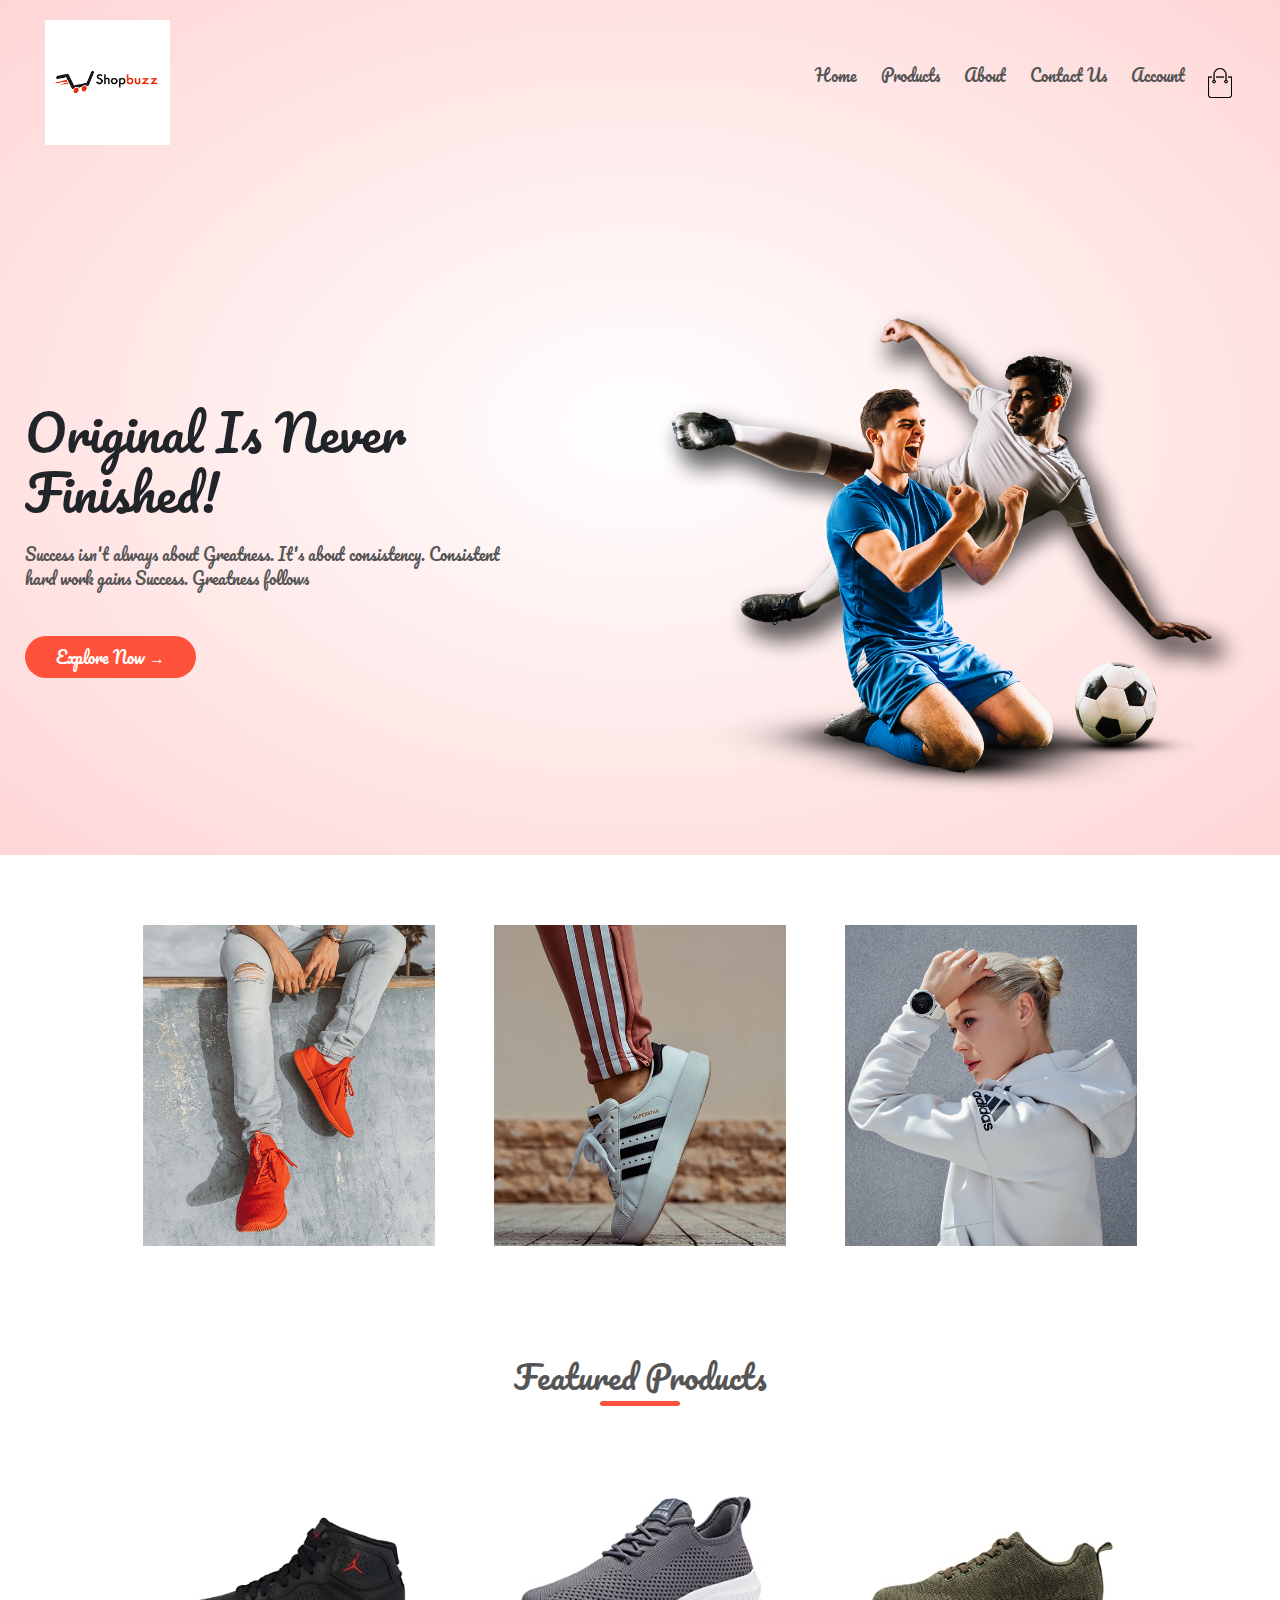
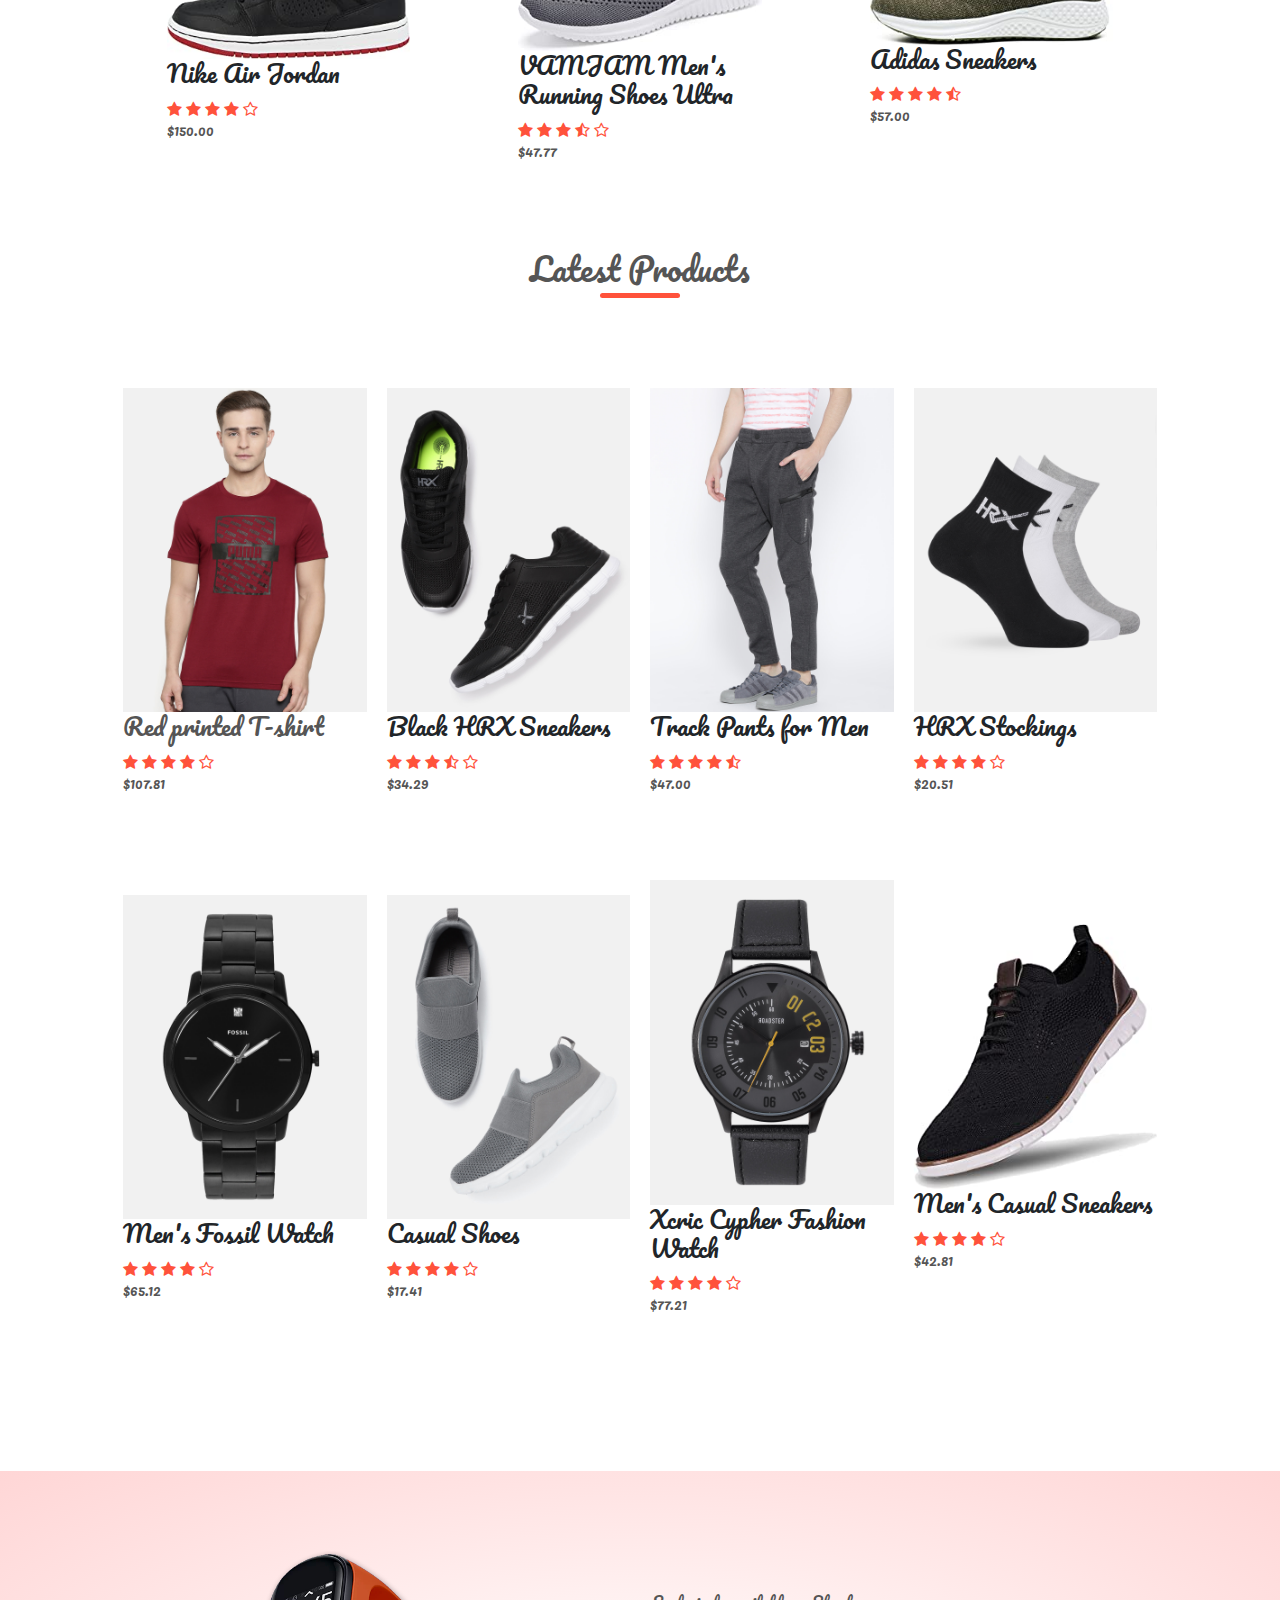
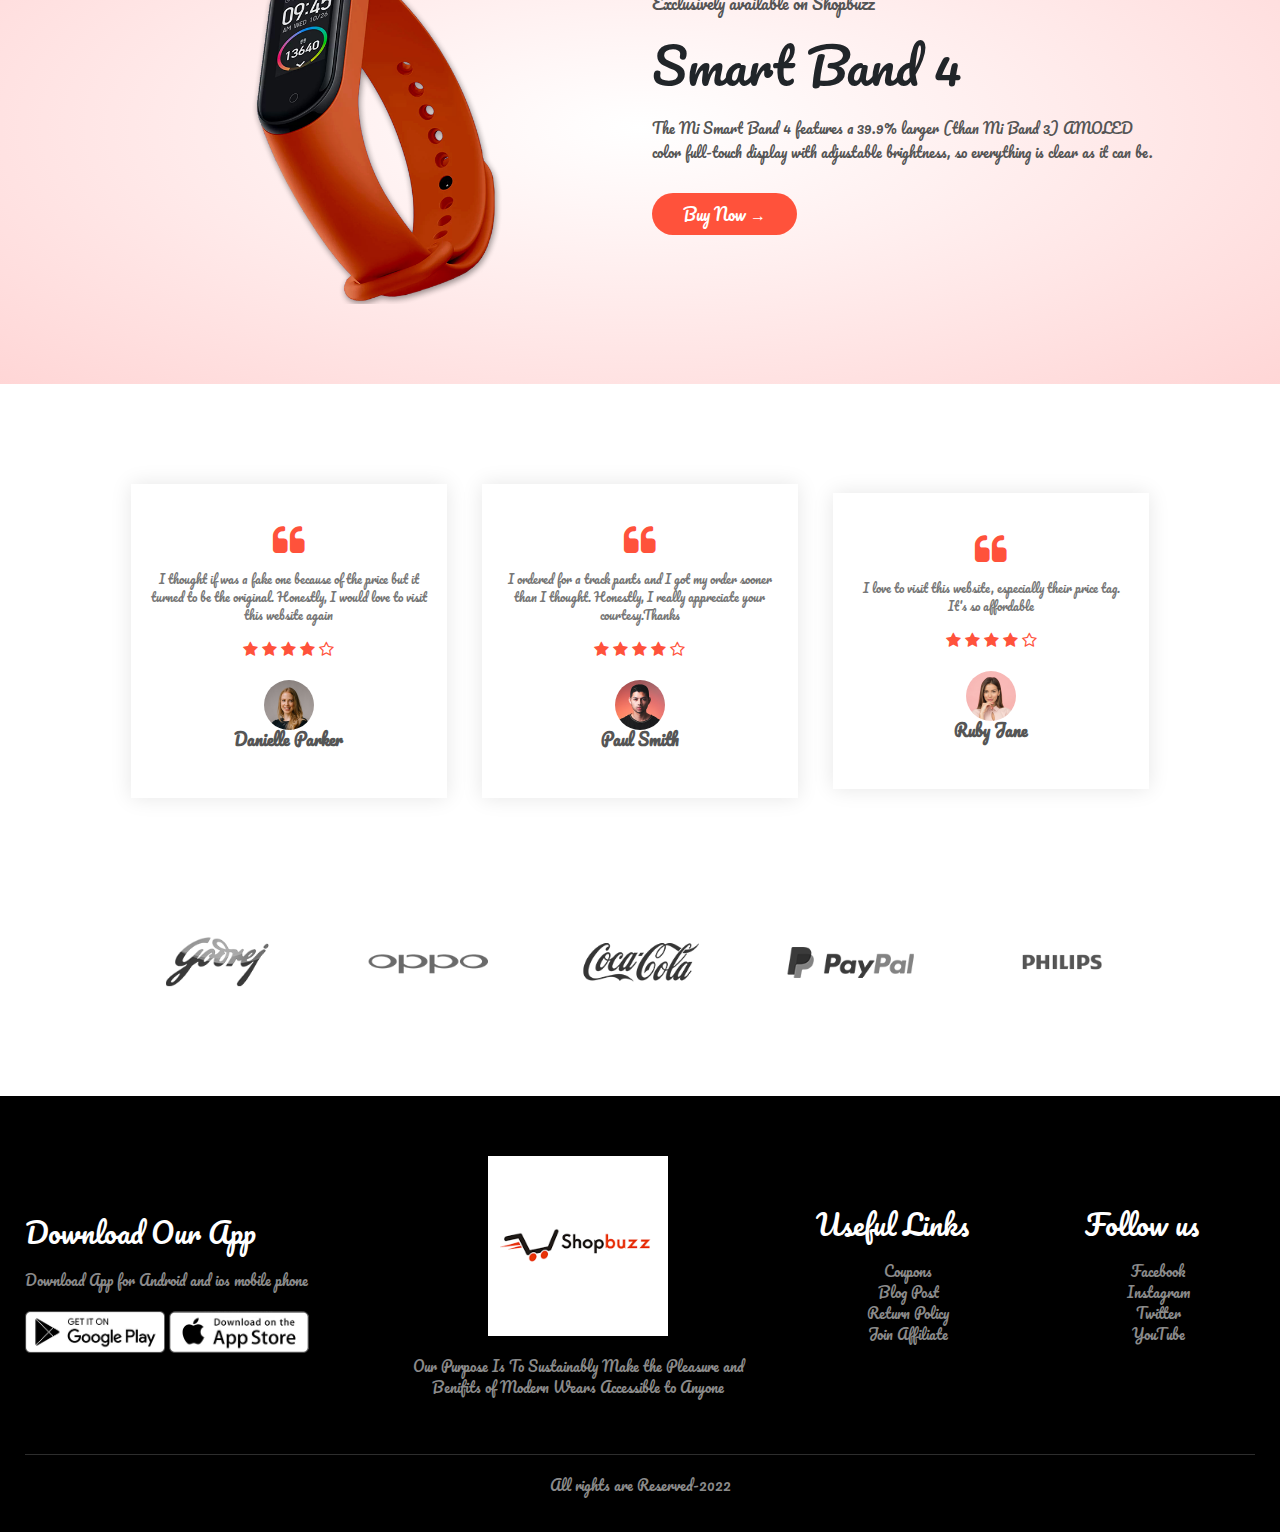
<file: index.html>
<!DOCTYPE html>
<html lang="en" dir="ltr">
<head>
  <meta charset="utf-8">
  <meta name="viewport" content="width=device-width, initial-scale=1.0">
  <title>Shopbuzz | Ecommerce Website Design</title>
  <link rel="stylesheet" href="https://stackpath.bootstrapcdn.com/font-awesome/4.7.0/css/font-awesome.min.css">
  <link rel="stylesheet" href="https://cdn.jsdelivr.net/npm/bootstrap@5.2.0/dist/css/bootstrap.min.css">
  <script src="https://cdn.jsdelivr.net/npm/bootstrap@5.2.1/dist/js/bootstrap.bundle.min.js" integrity="sha384-u1OknCvxWvY5kfmNBILK2hRnQC3Pr17a+RTT6rIHI7NnikvbZlHgTPOOmMi466C8" crossorigin="anonymous"></script>
  <link rel="stylesheet" href="styles.css">
  <link rel="preconnect" href="https://fonts.googleapis.com">
  <link rel="preconnect" href="https://fonts.gstatic.com" crossorigin>
  <link href="https://fonts.googleapis.com/css2?family=Pacifico&display=swap" rel="stylesheet">

</head>
<body>
  <div class="header">
    <div class="container">
      <div class="navbar">
        <div class="logo">
          <a href="index.html"><img src="images/logo.png" width="125px"></a>
        </div>
        <nav>
          <ul id="MenuItems">
            <li><a href="index.html">Home</a></li>
            <li><a href="product.html">Products</a></li>
            <li><a href="">About</a></li>
            <li><a href="">Contact Us</a></li>
            <li><a href="account.html">Account</a></li>
          </ul>
        </nav>
        <a href="cart.html"><img src="images/cart.png" width="30px" height="30px"></a>
        <img src="images/menu.png" width="30px" class="menu-icon" onclick="menutoggle()">
      </div>
      <div class="row">
        <div class="col-2">
          <h1>Original Is Never<br>Finished!</h1>
          <p>Success isn't always about Greatness. It's about consistency.
            Consistent<br>hard work gains Success. Greatness follows</p>
          <a href="" class="btn">Explore Now &#8594;</a>
        </div>
        <div class="col-2">
          <img src="images/image1.png">
        </div>
      </div>
    </div>
  </div>

  <!--------- featured categories ---------->
  <div class="categories">
    <div class="small-container">
      <div class="row">
        <div class="col-3">
          <img src="images/category-1.jpg">
        </div>
        <div class="col-3">
          <img src="images/category-2.jpg">
        </div>
        <div class="col-3">
          <img src="images/category-3.jpg">
        </div>
      </div>
    </div>
  </div>
  <!--------- featured products ---------->
  <div class="small-container">
    <h2 class="title">Featured Products</h2>
    <div class="row">
      <div class="col-4">
        <img src="images/product-4.jpg">
        <h4>Nike Air Jordan</h4>
        <div class="rating">
          <i class="fa fa-star"></i>
          <i class="fa fa-star"></i>
          <i class="fa fa-star"></i>
          <i class="fa fa-star"></i>
          <i class="fa fa-star-o"></i>
        </div>
        <p>$150.00</p>
      </div>
      <div class="col-4">
        <img src="images/product-5.jpg">
        <h4>VAMJAM Men's Running Shoes Ultra</h4>
        <div class="rating">
          <i class="fa fa-star"></i>
          <i class="fa fa-star"></i>
          <i class="fa fa-star"></i>
          <i class="fa fa-star-half-o"></i>
          <i class="fa fa-star-o"></i>
        </div>
        <p>$47.77</p>
      </div>
      <div class="col-4">
        <img src="images/product-6.jpg">
        <h4>Adidas Sneakers</h4>
        <div class="rating">
          <i class="fa fa-star"></i>
          <i class="fa fa-star"></i>
          <i class="fa fa-star"></i>
          <i class="fa fa-star"></i>
          <i class="fa fa-star-half-o"></i>
        </div>
        <p>$57.00</p>
      </div>
    </div>
    <h2 class="title">Latest Products</h2>
    <div class="row">
      <div class="col-4">
        <a href="product-details.html"><img src="images/product-1.jpg"></a>
        <a href="product-details.html"><h4>Red printed T-shirt</h4></a>
        <div class="rating">
          <i class="fa fa-star"></i>
          <i class="fa fa-star"></i>
          <i class="fa fa-star"></i>
          <i class="fa fa-star"></i>
          <i class="fa fa-star-o"></i>
        </div>
        <p>$107.81</p>
      </div>
      <div class="col-4">
        <img src="images/product-2.jpg">
        <h4>Black HRX Sneakers</h4>
        <div class="rating">
          <i class="fa fa-star"></i>
          <i class="fa fa-star"></i>
          <i class="fa fa-star"></i>
          <i class="fa fa-star-half-o"></i>
          <i class="fa fa-star-o"></i>
        </div>
        <p>$34.29</p>
      </div>
      <div class="col-4">
        <img src="images/product-3.jpg">
        <h4>Track Pants for Men</h4>
        <div class="rating">
          <i class="fa fa-star"></i>
          <i class="fa fa-star"></i>
          <i class="fa fa-star"></i>
          <i class="fa fa-star"></i>
          <i class="fa fa-star-half-o"></i>
        </div>
        <p>$47.00</p>
      </div>
      <div class="col-4">
        <img src="images/product-7.jpg">
        <h4>HRX Stockings</h4>
        <div class="rating">
          <i class="fa fa-star"></i>
          <i class="fa fa-star"></i>
          <i class="fa fa-star"></i>
          <i class="fa fa-star"></i>
          <i class="fa fa-star-o"></i>
        </div>
        <p>$20.51</p>
      </div>
      <div class="col-4">
        <img src="images/product-8.jpg">
        <h4>Men's Fossil Watch</h4>
        <div class="rating">
          <i class="fa fa-star"></i>
          <i class="fa fa-star"></i>
          <i class="fa fa-star"></i>
          <i class="fa fa-star"></i>
          <i class="fa fa-star-o"></i>
        </div>
        <p>$65.12</p>
      </div>
      <div class="col-4">
        <img src="images/product-11.jpg">
        <h4>Casual Shoes</h4>
        <div class="rating">
          <i class="fa fa-star"></i>
          <i class="fa fa-star"></i>
          <i class="fa fa-star"></i>
          <i class="fa fa-star"></i>
          <i class="fa fa-star-o"></i>
        </div>
        <p>$17.41</p>
      </div>
      <div class="col-4">
        <img src="images/product-9.jpg">
        <h4>Xcric Cypher Fashion Watch</h4>
        <div class="rating">
          <i class="fa fa-star"></i>
          <i class="fa fa-star"></i>
          <i class="fa fa-star"></i>
          <i class="fa fa-star"></i>
          <i class="fa fa-star-o"></i>
        </div>
        <p>$77.21</p>
      </div>
      <div class="col-4">
        <img src="images/product-10.jpg">
        <h4>Men's Casual Sneakers</h4>
        <div class="rating">
          <i class="fa fa-star"></i>
          <i class="fa fa-star"></i>
          <i class="fa fa-star"></i>
          <i class="fa fa-star"></i>
          <i class="fa fa-star-o"></i>
        </div>
        <p>$42.81</p>
      </div>
    </div>
  </div>
  <!-----offer----->
  <div class="offer">
    <div class="small-container">
      <div class="row">
        <div class="col-2">
          <img src="images/exclusive.png" class="offer-img">
        </div>
        <div class="col-2">
          <p>Exclusively available on Shopbuzz</p>
          <h1>Smart Band 4</h1>
          <small>The Mi Smart Band 4 features a 39.9% larger
          (than Mi Band 3) AMOLED color full-touch display with
          adjustable brightness, so everything is clear as it can
          be.</small>
          <a href="" class="btn">Buy Now &#8594;</a>
        </div>
      </div>
    </div>
  </div>
<!---------- testimonial ---------->
  <div class="testimonial">
    <div class="small-container">
      <div class="row">
        <div class="col-3">
          <i class="fa fa-quote-left"></i>
          <p>I thought if was a fake one because of the price but it turned to be the original.
          Honestly, I would love to visit this website again</p>
          <div class="rating">
            <i class="fa fa-star"></i>
            <i class="fa fa-star"></i>
            <i class="fa fa-star"></i>
            <i class="fa fa-star"></i>
            <i class="fa fa-star-o"></i>
          </div>
          <img src="images/user-1.png">
          <h3>Danielle Parker</h3>
        </div>
        <div class="col-3">
          <i class="fa fa-quote-left"></i>
          <p>I ordered for a track pants and I got my order sooner than I thought.
          Honestly, I really appreciate your courtesy.Thanks</p>
          <div class="rating">
            <i class="fa fa-star"></i>
            <i class="fa fa-star"></i>
            <i class="fa fa-star"></i>
            <i class="fa fa-star"></i>
            <i class="fa fa-star-o"></i>
          </div>
          <img src="images/user-2.png">
          <h3>Paul Smith</h3>
        </div>
        <div class="col-3">
          <i class="fa fa-quote-left"></i>
          <p> I love to visit this website, especially their price tag. It's so affordable</p>
          <div class="rating">
            <i class="fa fa-star"></i>
            <i class="fa fa-star"></i>
            <i class="fa fa-star"></i>
            <i class="fa fa-star"></i>
            <i class="fa fa-star-o"></i>
          </div>
          <img src="images/user-3.png">
          <h3>Ruby Jane</h3>
        </div>
      </div>
    </div>
  </div>
<!---------- brands ---------->
  <div class="brands">
    <div class="small-container">
      <div class="row">
        <div class="col-5">
          <img src="images/logo-godrej.png">
        </div>
        <div class="col-5">
          <img src="images/logo-oppo.png">
        </div>
        <div class="col-5">
          <img src="images/logo-coca-cola.png">
        </div>
        <div class="col-5">
          <img src="images/logo-paypal.png">
        </div>
        <div class="col-5">
          <img src="images/logo-philips.png">
        </div>
      </div>
    </div>
  </div>

<!---------- footer ---------->
    <div class="footer">
      <div class="container">
        <div class="row">
          <div class="footer-col-1">
            <h3>Download Our App</h3>
            <p>Download App for Android and ios mobile phone</p>
            <div class="app-logo">
              <img src="images/play-store.png">
              <img src="images/app-store.png">
            </div>
          </div>
          <div class="footer-col-2">
            <img src="images/logo.png" width="50px">
            <p>Our Purpose Is To Sustainably Make the Pleasure and
            Benifits of Modern Wears Accessible to Anyone</p>
          </div>
          <div class="footer-col-3">
            <h3>Useful Links</h3>
            <ul>
              <li>Coupons</li>
              <li>Blog Post</li>
              <li>Return Policy</li>
              <li>Join Affiliate</li>
            </ul>
          </div>
          <div class="footer-col-4">
            <h3>Follow us</h3>
            <ul>
              <li>Facebook</li>
              <li>Instagram</li>
              <li>Twitter</li>
              <li>YouTube</li>
            </ul>
          </div>
        </div>
        <hr>
        <p class="copyright">All rights are Reserved-2022</p>
      </div>
    </div>
<!---------- js for toggle menu ---------->
<script>
    var MenuItems = document.getElementById("MenuItems");

    MenuItems.style.maxHeight = "0px";

    function menutoggle() {
        if(MenuItems.style.maxHeight == "0px";)
          {
            MenuItems.style.maxHeight = "200px";
          }
      else
          {
            MenuItems.style.maxHeight = "0px";
          }
    }
</script>

</body>
</html>
</file>
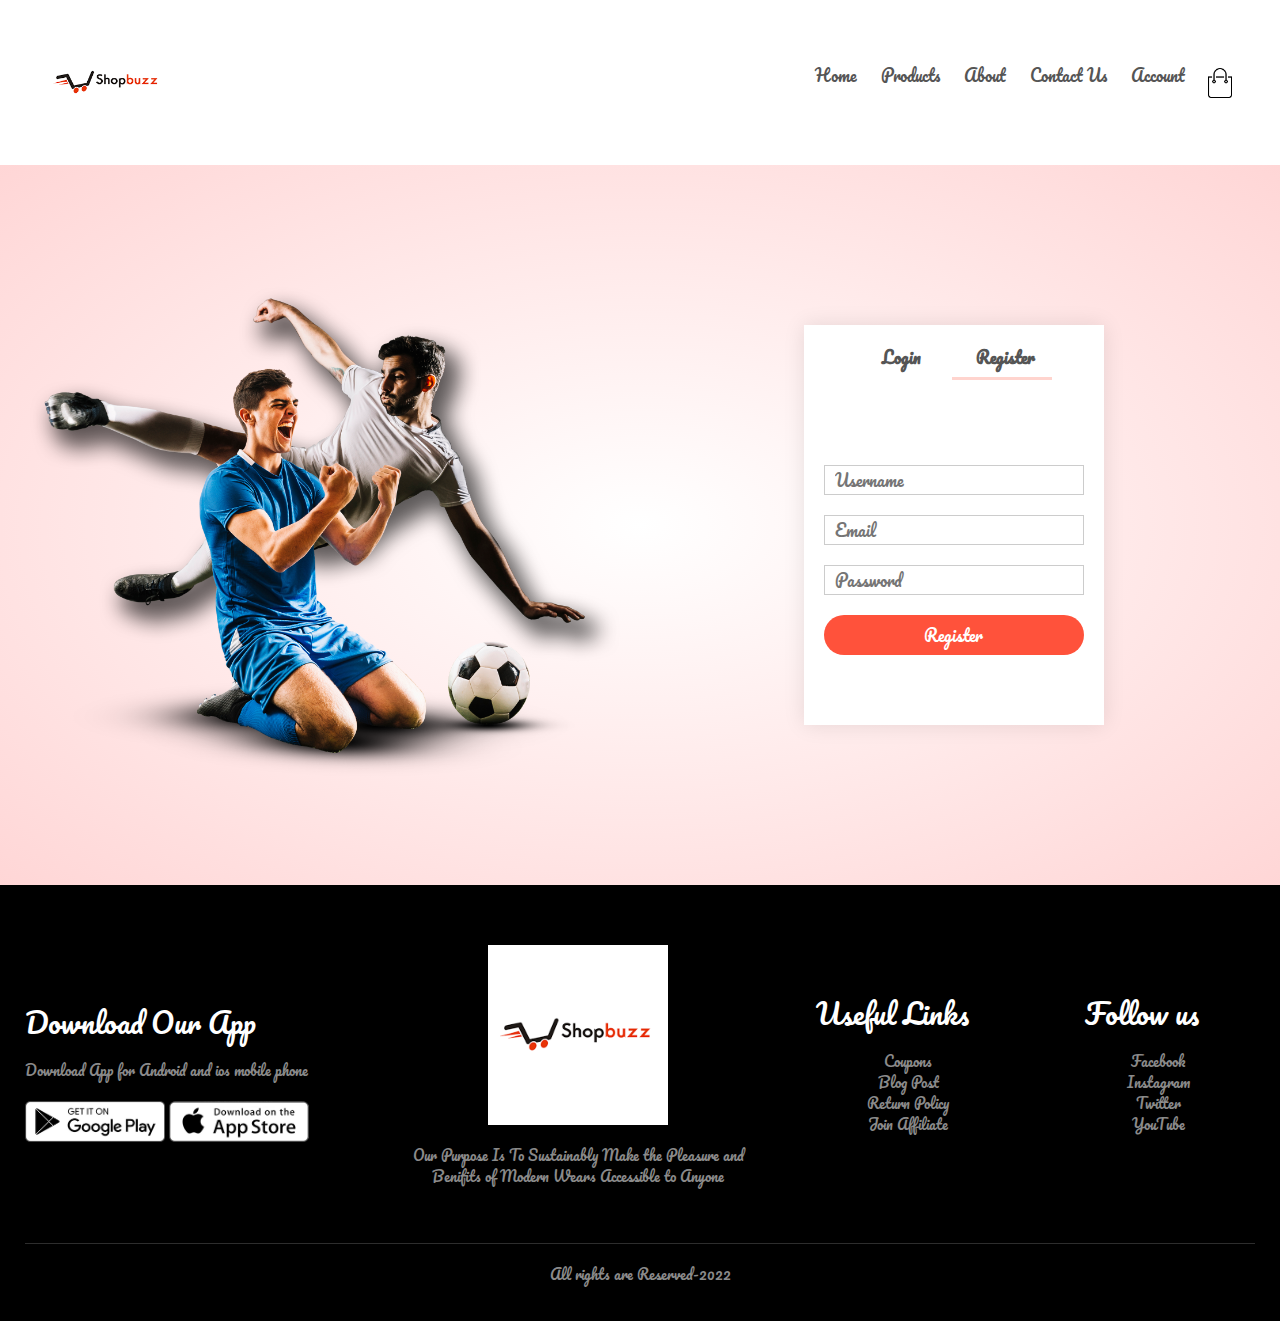
<file: account.html>
<!DOCTYPE html>
<html lang="en" dir="ltr">
<head>
  <meta charset="utf-8">
  <meta name="viewport" content="width=device-width, initial-scale=1.0">
  <title>Account - Shopbuzz</title>
  <link rel="stylesheet" href="https://stackpath.bootstrapcdn.com/font-awesome/4.7.0/css/font-awesome.min.css">
  <link rel="stylesheet" href="https://cdn.jsdelivr.net/npm/bootstrap@5.2.0/dist/css/bootstrap.min.css">
  <script src="https://cdn.jsdelivr.net/npm/bootstrap@5.2.1/dist/js/bootstrap.bundle.min.js" integrity="sha384-u1OknCvxWvY5kfmNBILK2hRnQC3Pr17a+RTT6rIHI7NnikvbZlHgTPOOmMi466C8" crossorigin="anonymous"></script>
  <link rel="stylesheet" href="styles.css">
  <link rel="preconnect" href="https://fonts.googleapis.com">
  <link rel="preconnect" href="https://fonts.gstatic.com" crossorigin>
  <link href="https://fonts.googleapis.com/css2?family=Pacifico&display=swap" rel="stylesheet">

</head>
<body>

    <div class="container">
      <div class="navbar">
        <div class="logo">
          <img src="images/logo.png" width="125px">
        </div>
        <nav>
          <ul id="MenuItems">
            <li><a href="index.html">Home</a></li>
            <li><a href="product.html">Products</a></li>
            <li><a href="">About</a></li>
            <li><a href="">Contact Us</a></li>
            <li><a href="account.html">Account</a></li>
          </ul>
        </nav>
      <a href="cart.html"><img src="images/cart.png" width="30px" height="30px"></a>
        <img src="images/menu.png" width="30px" class="menu-icon" onclick="menutoggle()">
      </div>
    </div>

<!----------Account page---------->
  <div class="account-page">
      <div class="container">
        <div class="row">
          <div class="col-2">
              <img src="images/image1.png" width="100%">
          </div>
          <div class="col-2">
              <div class="form-container">
                <div class="form-btn">
                  <span onclick="login">Login</span>
                  <span onclick="register">Register</span>
                  <hr id="Indicator">
                </div>

                <form id="LoginForm">
                    <input type="text" placeholder="Username">
                    <input type="password" placeholder="Password">
                    <button type="submit" class="btn">Login</button>
                    <a href="">Forgot password</a>
                </form>

                <form id="RegForm">
                    <input type="text" placeholder="Username">
                    <input type="email" placeholder="Email">
                    <input type="password" placeholder="Password">
                    <button type="submit" class="btn">Register</button>
                </form>
              </div>
          </div>
        </div>
      </div>
  </div>


<!---------- footer ---------->
    <div class="footer">
      <div class="container">
        <div class="row">
          <div class="footer-col-1">
            <h3>Download Our App</h3>
            <p>Download App for Android and ios mobile phone</p>
            <div class="app-logo">
              <img src="images/play-store.png">
              <img src="images/app-store.png">
            </div>
          </div>
          <div class="footer-col-2">
            <img src="images/logo.png" width="50px">
            <p>Our Purpose Is To Sustainably Make the Pleasure and
            Benifits of Modern Wears Accessible to Anyone</p>
          </div>
          <div class="footer-col-3">
            <h3>Useful Links</h3>
            <ul>
              <li>Coupons</li>
              <li>Blog Post</li>
              <li>Return Policy</li>
              <li>Join Affiliate</li>
            </ul>
          </div>
          <div class="footer-col-4">
            <h3>Follow us</h3>
            <ul>
              <li>Facebook</li>
              <li>Instagram</li>
              <li>Twitter</li>
              <li>YouTube</li>
            </ul>
          </div>
        </div>
        <hr>
        <p class="copyright">All rights are Reserved-2022</p>
      </div>
    </div>
<!---------- js for toggle menu ---------->
<script>
    var MenuItems = document.getElementById("MenuItems");

    MenuItems.style.maxHeight = "0px";

    function menutoggle() {
        if(MenuItems.style.maxHeight == "0px";)
          {
            MenuItems.style.maxHeight = "200px";
          }
      else
          {
            MenuItems.style.maxHeight = "0px";
          }
    }
</script>

<!---------- js for toggle form ---------->

<script type="text/javascript">
var LoginForm = document.getElementById("LoginForm");
var RegForm = document.getElementById("RegForm");
var Indicator = document.getElementById("Indicator");

  function register(){
    RegForm.style.transform = "translateX(0px)";
    LoginForm.style.transform = "translateX(0px)";
    Indicator.style.transform = "translateX(100px)";

  }

  function login(){
    RegForm.style.transform = "translateX(300px)";
    LoginForm.style.transform = "translateX(300px)";
    Indicator.style.transform = "translateX(0px)";

  }

</script>




</body>
</html>
</file>
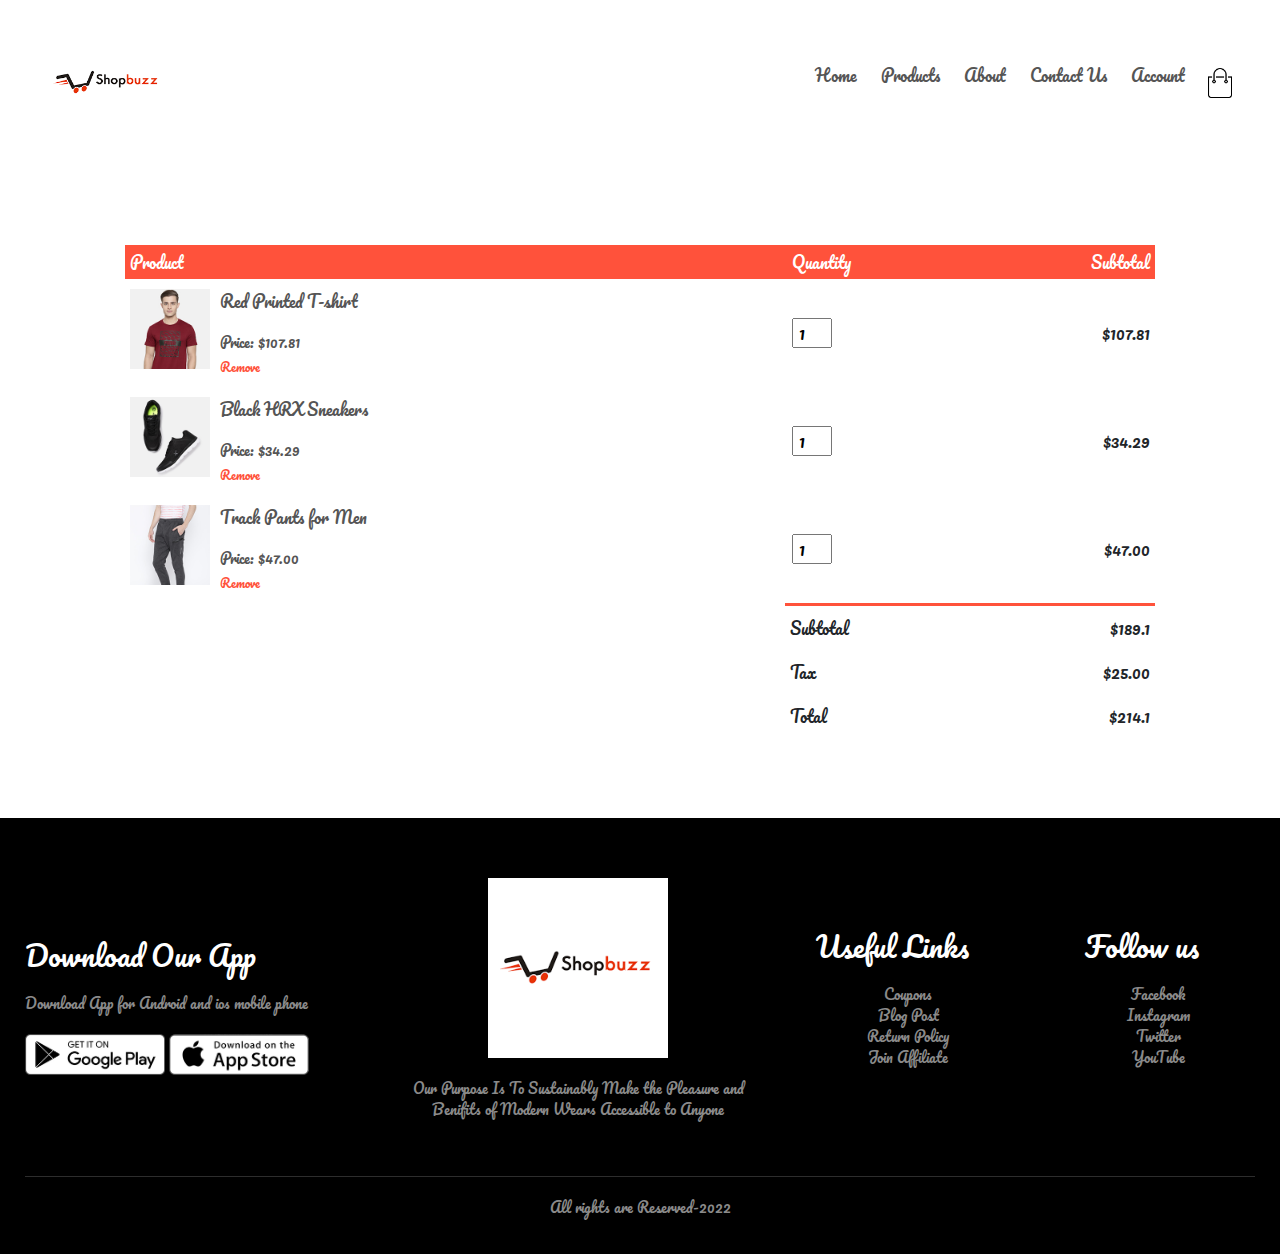
<file: cart.html>
<!DOCTYPE html>
<html lang="en" dir="ltr">
<head>
  <meta charset="utf-8">
  <meta name="viewport" content="width=device-width, initial-scale=1.0">
  <title>Cart - Shopbuzz</title>
  <link rel="stylesheet" href="https://cdn.jsdelivr.net/npm/bootstrap@5.2.0/dist/css/bootstrap.min.css">
  <script src="https://cdn.jsdelivr.net/npm/bootstrap@5.2.1/dist/js/bootstrap.bundle.min.js" integrity="sha384-u1OknCvxWvY5kfmNBILK2hRnQC3Pr17a+RTT6rIHI7NnikvbZlHgTPOOmMi466C8" crossorigin="anonymous"></script>
  <link rel="stylesheet" href="styles.css">
  <link rel="preconnect" href="https://fonts.googleapis.com">
  <link rel="preconnect" href="https://fonts.gstatic.com" crossorigin>
  <link href="https://fonts.googleapis.com/css2?family=Pacifico&display=swap" rel="stylesheet">
  <link rel="stylesheet" href="https://stackpath.bootstrapcdn.com/font-awesome/4.7.0/css/font-awesome.min.css">
</head>
<body>

    <div class="container">
      <div class="navbar">
        <div class="logo">
          <img src="images/logo.png" width="125px">
        </div>
        <nav>
          <ul id="MenuItems">
            <li><a href="index.html">Home</a></li>
            <li><a href="product.html">Products</a></li>
            <li><a href="">About</a></li>
            <li><a href="">Contact Us</a></li>
            <li><a href="account.html">Account</a></li>
          </ul>
        </nav>
      <a href="cart.html"><img src="images/cart.png" width="30px" height="30px"></a>
        <img src="images/menu.png" width="30px" class="menu-icon" onclick="menutoggle()">
      </div>
    </div>

    <!-----Cart Items Detsils----->
    <div class="small-container cart-page">
        <table>
          <tr>
            <th>Product</th>
            <th>Quantity</th>
            <th>Subtotal</th>
          </tr>
          <tr>
            <td>
              <div class="cart-info">
                <img src="images/buy-1.jpg">
                <div>
                    <p>Red Printed T-shirt</p>
                    <small>Price: $107.81</small>
                    <br>
                    <a href="">Remove</a>
                </div>
              </div>
            </td>
            <td><input type="number" value="1"></td>
            <td>$107.81</td>
          </tr>
          <tr>
            <td>
              <div class="cart-info">
                <img src="images/buy-2.jpg">
                <div>
                    <p>Black HRX Sneakers</p>
                    <small>Price: $34.29</small>
                    <br>
                    <a href="">Remove</a>
                </div>
              </div>
            </td>
            <td><input type="number" value="1"></td>
            <td>$34.29</td>
          </tr>
          <tr>
            <td>
              <div class="cart-info">
                <img src="images/buy-3.jpg">
                <div>
                    <p>Track Pants for Men</p>
                    <small>Price: $47.00</small>
                    <br>
                    <a href="">Remove</a>
                </div>
              </div>
            </td>
            <td><input type="number" value="1"></td>
            <td>$47.00</td>
          </tr>
        </table>
        <div class="total-price">
          <table>
            <tr>
              <td>Subtotal</td>
              <td>$189.1</td>
            </tr>
            <tr>
              <td>Tax</td>
              <td>$25.00</td>
            </tr>
            <tr>
              <td>Total</td>
              <td>$214.1</td>
            </tr>
          </table>
        </div>




    </div>


<!---------- footer ---------->
    <div class="footer">
      <div class="container">
        <div class="row">
          <div class="footer-col-1">
            <h3>Download Our App</h3>
            <p>Download App for Android and ios mobile phone</p>
            <div class="app-logo">
              <img src="images/play-store.png">
              <img src="images/app-store.png">
            </div>
          </div>
          <div class="footer-col-2">
            <img src="images/logo.png" width="50px">
            <p>Our Purpose Is To Sustainably Make the Pleasure and
            Benifits of Modern Wears Accessible to Anyone</p>
          </div>
          <div class="footer-col-3">
            <h3>Useful Links</h3>
            <ul>
              <li>Coupons</li>
              <li>Blog Post</li>
              <li>Return Policy</li>
              <li>Join Affiliate</li>
            </ul>
          </div>
          <div class="footer-col-4">
            <h3>Follow us</h3>
            <ul>
              <li>Facebook</li>
              <li>Instagram</li>
              <li>Twitter</li>
              <li>YouTube</li>
            </ul>
          </div>
        </div>
        <hr>
        <p class="copyright">All rights are Reserved-2022</p>
      </div>
    </div>
<!---------- js for toggle menu ---------->
<script>
    var MenuItems = document.getElementById("MenuItems");

    MenuItems.style.maxHeight = "0px";

    function menutoggle() {
        if(MenuItems.style.maxHeight == "0px";)
          {
            MenuItems.style.maxHeight = "200px";
          }
      else
          {
            MenuItems.style.maxHeight = "0px";
          }
    }
</script>
</body>
</html>
</file>
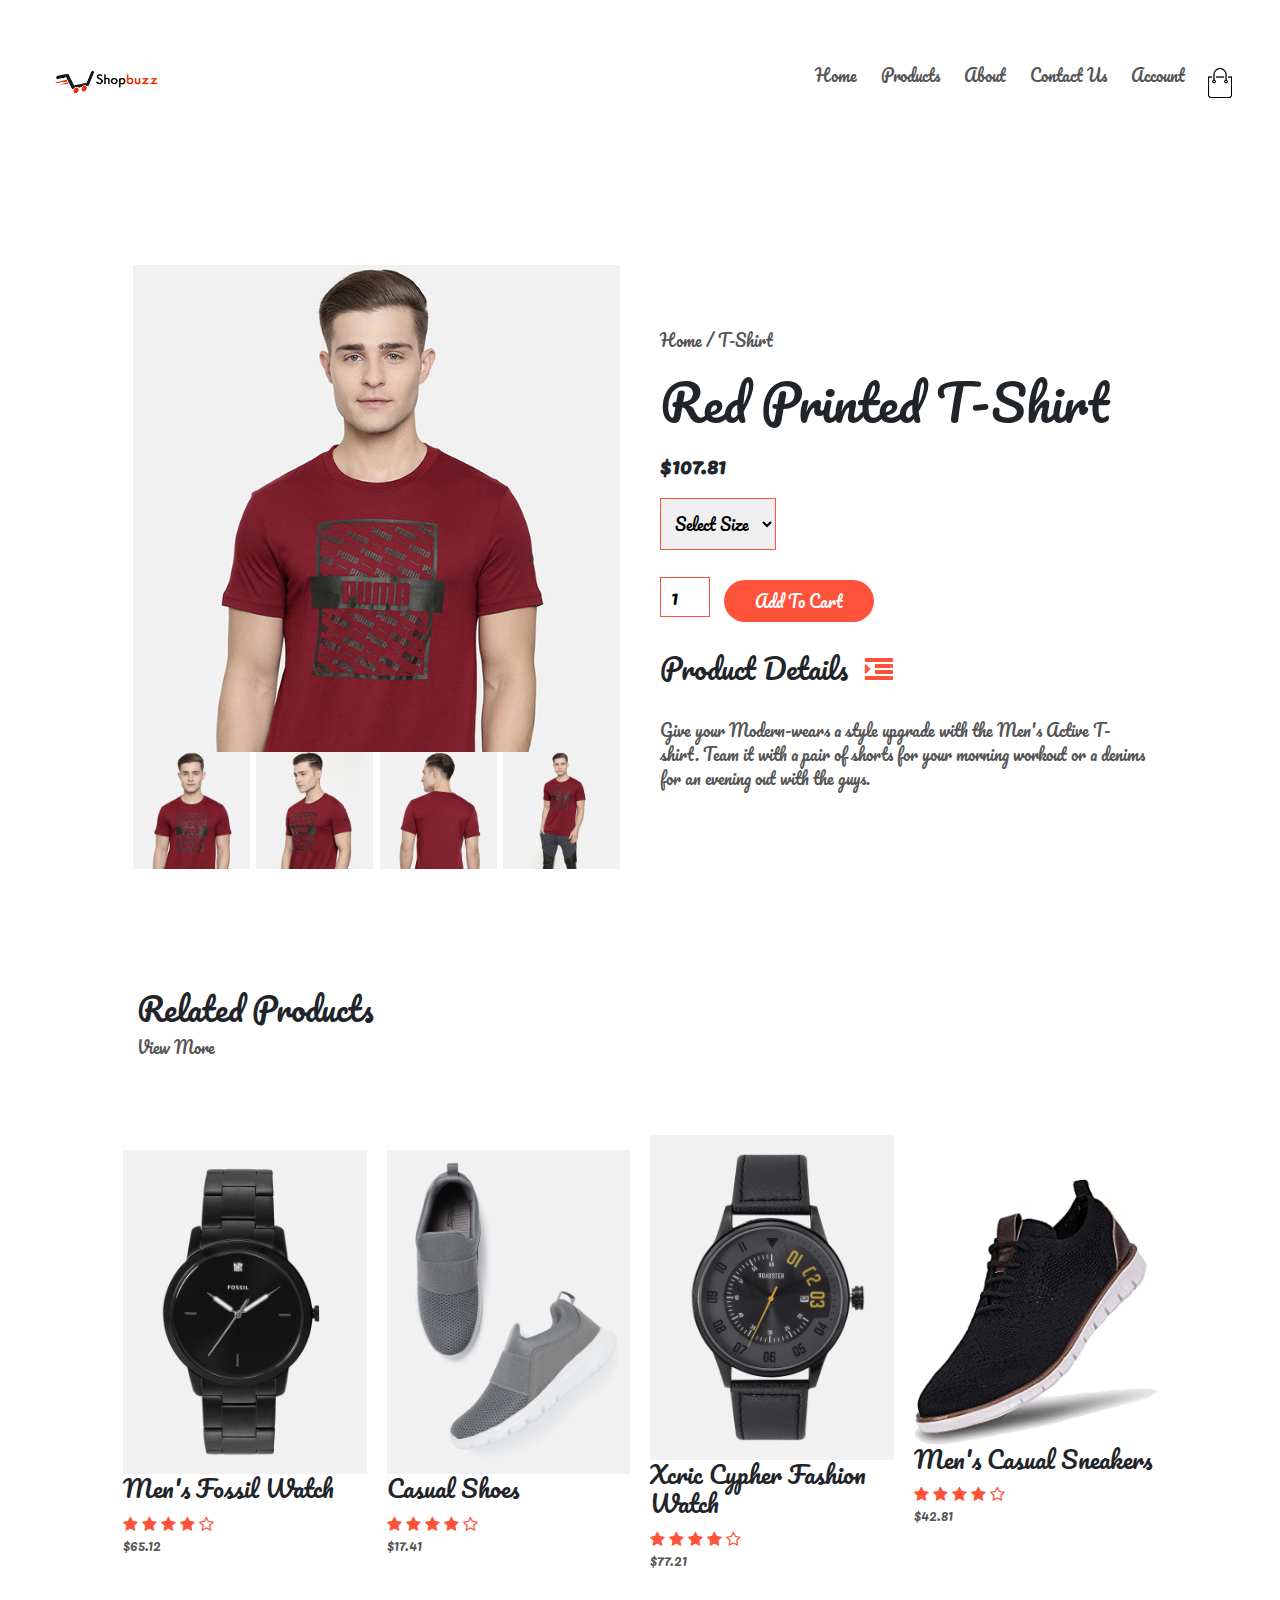
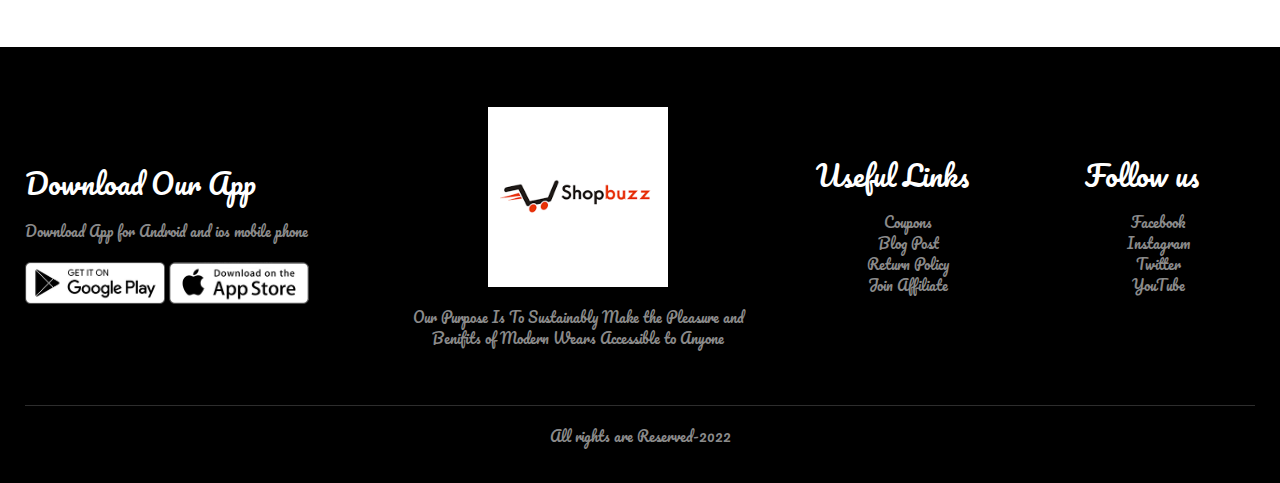
<file: product-details.html>
<!DOCTYPE html>
<html lang="en" dir="ltr">
<head>
  <meta charset="utf-8">
  <meta name="viewport" content="width=device-width, initial-scale=1.0">
  <title>Product - Shopbuzz</title>
  <link rel="stylesheet" href="https://cdn.jsdelivr.net/npm/bootstrap@5.2.0/dist/css/bootstrap.min.css">
  <script src="https://cdn.jsdelivr.net/npm/bootstrap@5.2.1/dist/js/bootstrap.bundle.min.js" integrity="sha384-u1OknCvxWvY5kfmNBILK2hRnQC3Pr17a+RTT6rIHI7NnikvbZlHgTPOOmMi466C8" crossorigin="anonymous"></script>
  <link rel="stylesheet" href="styles.css">
  <link rel="preconnect" href="https://fonts.googleapis.com">
  <link rel="preconnect" href="https://fonts.gstatic.com" crossorigin>
  <link href="https://fonts.googleapis.com/css2?family=Pacifico&display=swap" rel="stylesheet">
  <link rel="stylesheet" href="https://stackpath.bootstrapcdn.com/font-awesome/4.7.0/css/font-awesome.min.css">
</head>
<body>

    <div class="container">
      <div class="navbar">
        <div class="logo">
          <img src="images/logo.png" width="125px">
        </div>
        <nav>
          <ul id="MenuItems">
            <li><a href="index.html">Home</a></li>
            <li><a href="product.html">Products</a></li>
            <li><a href="">About</a></li>
            <li><a href="">Contact Us</a></li>
            <li><a href="account.html">Account</a></li>
          </ul>
        </nav>
      <a href="cart.html"><img src="images/cart.png" width="30px" height="30px"></a>
        <img src="images/menu.png" width="30px" class="menu-icon" onclick="menutoggle()">
      </div>
    </div>
<!---------- single product details ---------->
  <div class="small-container single-product">
    <div class="row">
      <div class="col-2">
        <img src="images/gallery-1.jpg" width="100%" id="ProductImg">


    <div class="small-img-row">
      <div class="small-img-col">
        <img src="images/gallery-1.jpg" width="100%" class="small-img">
      </div>
      <div class="small-img-col">
        <img src="images/gallery-2.jpg" width="100%" class="small-img">
      </div>
      <div class="small-img-col">
        <img src="images/gallery-3.jpg" width="100%" class="small-img">
      </div>
      <div class="small-img-col">
        <img src="images/gallery-4.jpg" width="100%" class="small-img">
      </div>
    </div>

      </div>
      <div class="col-2">
        <p>Home / T-Shirt</p>
        <h1>Red Printed T-Shirt</h1>
        <h4>$107.81</h4>
        <select>
            <option>Select Size</option>
            <option>XXL</option>
            <option>XL</option>
            <option>Large</option>
            <option>Medium</option>
            <option>Small</option>
        </select>
        <input type="number" value="1">
        <a href="cart.html" class="btn">Add To Cart</a>
        <h3>Product Details <i class="fa fa-indent"></i></h3>
        <br>
        <p>Give your Modern-wears a style upgrade with the Men's Active T-shirt. Team it with a pair of shorts for
        your morning workout or a denims for an evening out with the guys.</p>
      </div>
    </div>
  </div>

<!-----title----->
<div class="small-container">
  <div class="row row-2">
    <h2>Related Products</h2>
    <p>View More</p>

  </div>

</div>


<!-----products----->
  <div class="small-container">

      <div class="row">
      <div class="col-4">
        <img src="images/product-8.jpg">
        <h4>Men's Fossil Watch</h4>
        <div class="rating">
          <i class="fa fa-star"></i>
          <i class="fa fa-star"></i>
          <i class="fa fa-star"></i>
          <i class="fa fa-star"></i>
          <i class="fa fa-star-o"></i>
        </div>
        <p>$65.12</p>
      </div>
      <div class="col-4">
        <img src="images/product-11.jpg">
        <h4>Casual Shoes</h4>
        <div class="rating">
          <i class="fa fa-star"></i>
          <i class="fa fa-star"></i>
          <i class="fa fa-star"></i>
          <i class="fa fa-star"></i>
          <i class="fa fa-star-o"></i>
        </div>
        <p>$17.41</p>
      </div>
      <div class="col-4">
        <img src="images/product-9.jpg">
        <h4>Xcric Cypher Fashion Watch</h4>
        <div class="rating">
          <i class="fa fa-star"></i>
          <i class="fa fa-star"></i>
          <i class="fa fa-star"></i>
          <i class="fa fa-star"></i>
          <i class="fa fa-star-o"></i>
        </div>
        <p>$77.21</p>
      </div>
      <div class="col-4">
        <img src="images/product-10.jpg">
        <h4>Men's Casual Sneakers</h4>
        <div class="rating">
          <i class="fa fa-star"></i>
          <i class="fa fa-star"></i>
          <i class="fa fa-star"></i>
          <i class="fa fa-star"></i>
          <i class="fa fa-star-o"></i>
        </div>
        <p>$42.81</p>
      </div>
    </div>

  </div>

<!---------- footer ---------->
    <div class="footer">
      <div class="container">
        <div class="row">
          <div class="footer-col-1">
            <h3>Download Our App</h3>
            <p>Download App for Android and ios mobile phone</p>
            <div class="app-logo">
              <img src="images/play-store.png">
              <img src="images/app-store.png">
            </div>
          </div>
          <div class="footer-col-2">
            <img src="images/logo.png" width="50px">
            <p>Our Purpose Is To Sustainably Make the Pleasure and
            Benifits of Modern Wears Accessible to Anyone</p>
          </div>
          <div class="footer-col-3">
            <h3>Useful Links</h3>
            <ul>
              <li>Coupons</li>
              <li>Blog Post</li>
              <li>Return Policy</li>
              <li>Join Affiliate</li>
            </ul>
          </div>
          <div class="footer-col-4">
            <h3>Follow us</h3>
            <ul>
              <li>Facebook</li>
              <li>Instagram</li>
              <li>Twitter</li>
              <li>YouTube</li>
            </ul>
          </div>
        </div>
        <hr>
        <p class="copyright">All rights are Reserved-2022</p>
      </div>
    </div>
<!---------- js for toggle menu ---------->
<script>
    var MenuItems = document.getElementById("MenuItems");

    MenuItems.style.maxHeight = "0px";

    function menutoggle() {
        if(MenuItems.style.maxHeight == "0px";)
          {
            MenuItems.style.maxHeight = "200px";
          }
      else
          {
            MenuItems.style.maxHeight = "0px";
          }
    }
</script>

<!----------js for product gallery---------->

<script>
  var ProductImg = document.getElementById("ProductImg");
  var SmallImg = document.getElementByClassName("small-img");

  SmallImg[0].onclick = function()
    {
      ProductImg.src = SmallImg[0].src;
    }
 SmallImg[1].onclick = function()
    {
      ProductImg.src = SmallImg[1].src;
    }
 SmallImg[2].onclick = function()
    {
      ProductImg.src = SmallImg[2].src;
    }
 SmallImg[3].onclick = function()
    {
      ProductImg.src = SmallImg[3].src;
    }


</script>



</body>
</html>
</file>
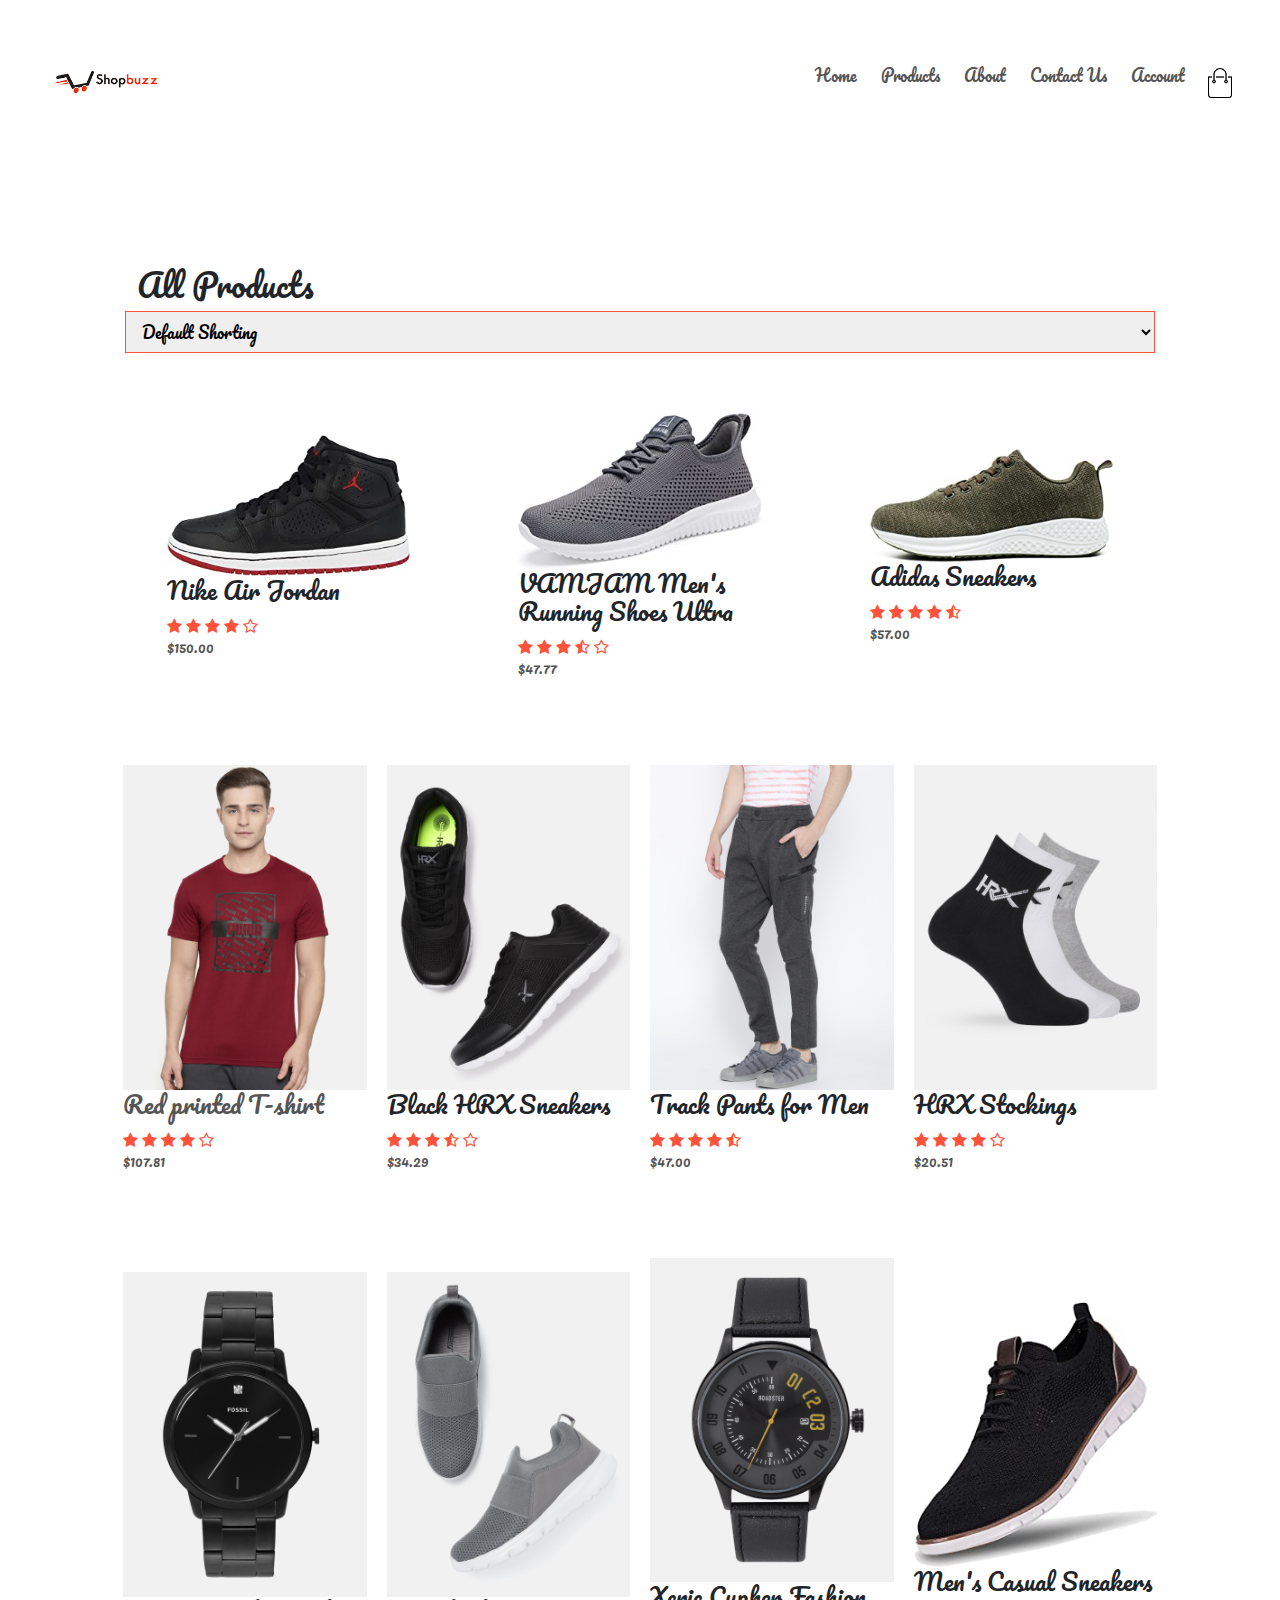
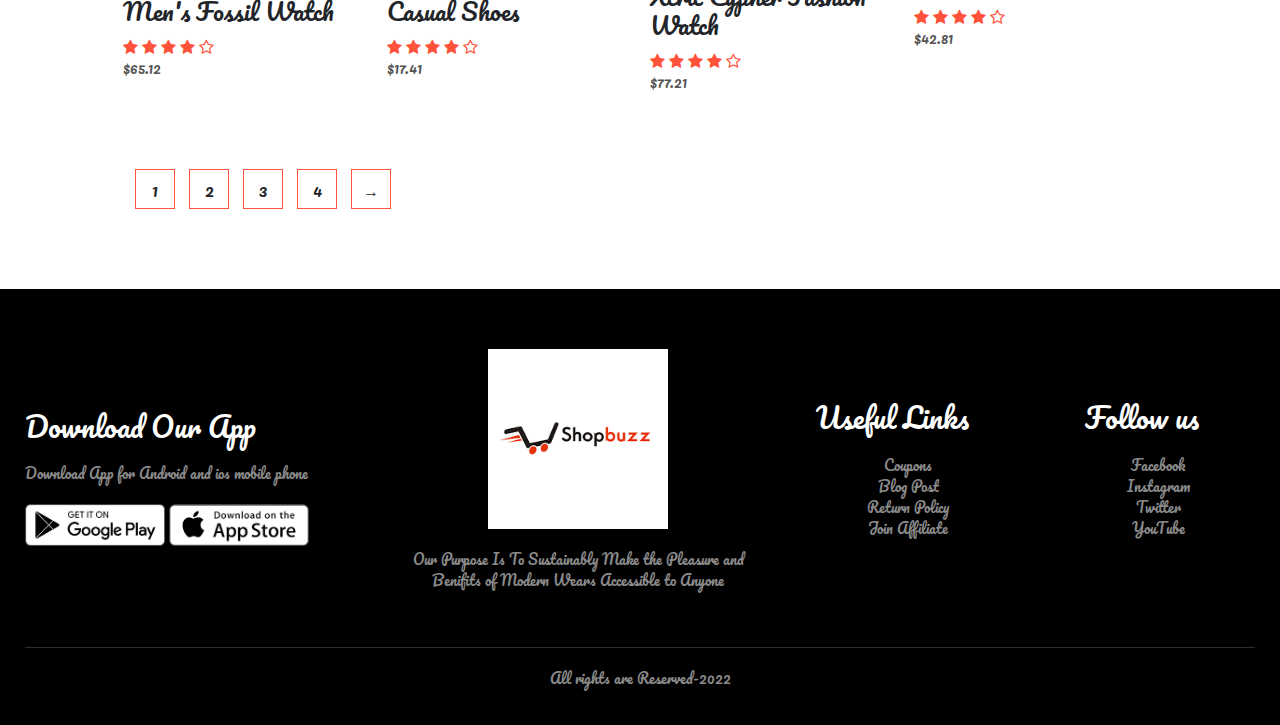
<file: product.html>
<!DOCTYPE html>
<html lang="en" dir="ltr">
<head>
  <meta charset="utf-8">
  <meta name="viewport" content="width=device-width, initial-scale=1.0">
  <title>All product - Shopbuzz</title>
  <link rel="stylesheet" href="https://cdn.jsdelivr.net/npm/bootstrap@5.2.0/dist/css/bootstrap.min.css">
  <script src="https://cdn.jsdelivr.net/npm/bootstrap@5.2.1/dist/js/bootstrap.bundle.min.js" integrity="sha384-u1OknCvxWvY5kfmNBILK2hRnQC3Pr17a+RTT6rIHI7NnikvbZlHgTPOOmMi466C8" crossorigin="anonymous"></script>
  <link rel="stylesheet" href="styles.css">
  <link rel="preconnect" href="https://fonts.googleapis.com">
  <link rel="preconnect" href="https://fonts.gstatic.com" crossorigin>
  <link href="https://fonts.googleapis.com/css2?family=Pacifico&display=swap" rel="stylesheet">
  <link rel="stylesheet" href="https://stackpath.bootstrapcdn.com/font-awesome/4.7.0/css/font-awesome.min.css">
</head>
<body>

    <div class="container">
      <div class="navbar">
        <div class="logo">
          <img src="images/logo.png" width="125px">
        </div>
        <nav>
          <ul id="MenuItems">
            <li><a href="index.html">Home</a></li>
            <li><a href="product.html">Products</a></li>
            <li><a href="">About</a></li>
            <li><a href="">Contact Us</a></li>
            <li><a href="account.html">Account</a></li>
          </ul>
        </nav>
      <a href="cart.html"><img src="images/cart.png" width="30px" height="30px"></a>
        <img src="images/menu.png" width="30px" class="menu-icon" onclick="menutoggle()">
      </div>
    </div>
  <div class="small-container">

    <div class="row row-2">
      <h2>All Products</h2>
      <select>
        <option>Default Shorting</option>
        <option>Short by price</option>
        <option>Short by popularity</option>
        <option>Short by rating</option>
        <option>Short by sale</option>
      </select>
    </div>

    <div class="row">
      <div class="col-4">
        <img src="images/product-4.jpg">
        <h4>Nike Air Jordan</h4>
        <div class="rating">
          <i class="fa fa-star"></i>
          <i class="fa fa-star"></i>
          <i class="fa fa-star"></i>
          <i class="fa fa-star"></i>
          <i class="fa fa-star-o"></i>
        </div>
        <p>$150.00</p>
      </div>
      <div class="col-4">
        <img src="images/product-5.jpg">
        <h4>VAMJAM Men's Running Shoes Ultra</h4>
        <div class="rating">
          <i class="fa fa-star"></i>
          <i class="fa fa-star"></i>
          <i class="fa fa-star"></i>
          <i class="fa fa-star-half-o"></i>
          <i class="fa fa-star-o"></i>
        </div>
        <p>$47.77</p>
      </div>
      <div class="col-4">
        <img src="images/product-6.jpg">
        <h4>Adidas Sneakers</h4>
        <div class="rating">
          <i class="fa fa-star"></i>
          <i class="fa fa-star"></i>
          <i class="fa fa-star"></i>
          <i class="fa fa-star"></i>
          <i class="fa fa-star-half-o"></i>
        </div>
        <p>$57.00</p>
      </div>
    </div>
    <div class="row">
      <div class="col-4">
        <a href="product-details.html"><img src="images/product-1.jpg"></a>
        <a href="product-details.html"><h4>Red printed T-shirt</h4></a>
        <div class="rating">
          <i class="fa fa-star"></i>
          <i class="fa fa-star"></i>
          <i class="fa fa-star"></i>
          <i class="fa fa-star"></i>
          <i class="fa fa-star-o"></i>
        </div>
        <p>$107.81</p>
      </div>
      <div class="col-4">
        <img src="images/product-2.jpg">
        <h4>Black HRX Sneakers</h4>
        <div class="rating">
          <i class="fa fa-star"></i>
          <i class="fa fa-star"></i>
          <i class="fa fa-star"></i>
          <i class="fa fa-star-half-o"></i>
          <i class="fa fa-star-o"></i>
        </div>
        <p>$34.29</p>
      </div>
      <div class="col-4">
        <img src="images/product-3.jpg">
        <h4>Track Pants for Men</h4>
        <div class="rating">
          <i class="fa fa-star"></i>
          <i class="fa fa-star"></i>
          <i class="fa fa-star"></i>
          <i class="fa fa-star"></i>
          <i class="fa fa-star-half-o"></i>
        </div>
        <p>$47.00</p>
      </div>
      <div class="col-4">
        <img src="images/product-7.jpg">
        <h4>HRX Stockings</h4>
        <div class="rating">
          <i class="fa fa-star"></i>
          <i class="fa fa-star"></i>
          <i class="fa fa-star"></i>
          <i class="fa fa-star"></i>
          <i class="fa fa-star-o"></i>
        </div>
        <p>$20.51</p>
      </div>
      <div class="col-4">
        <img src="images/product-8.jpg">
        <h4>Men's Fossil Watch</h4>
        <div class="rating">
          <i class="fa fa-star"></i>
          <i class="fa fa-star"></i>
          <i class="fa fa-star"></i>
          <i class="fa fa-star"></i>
          <i class="fa fa-star-o"></i>
        </div>
        <p>$65.12</p>
      </div>
      <div class="col-4">
        <img src="images/product-11.jpg">
        <h4>Casual Shoes</h4>
        <div class="rating">
          <i class="fa fa-star"></i>
          <i class="fa fa-star"></i>
          <i class="fa fa-star"></i>
          <i class="fa fa-star"></i>
          <i class="fa fa-star-o"></i>
        </div>
        <p>$17.41</p>
      </div>
      <div class="col-4">
        <img src="images/product-9.jpg">
        <h4>Xcric Cypher Fashion Watch</h4>
        <div class="rating">
          <i class="fa fa-star"></i>
          <i class="fa fa-star"></i>
          <i class="fa fa-star"></i>
          <i class="fa fa-star"></i>
          <i class="fa fa-star-o"></i>
        </div>
        <p>$77.21</p>
      </div>
      <div class="col-4">
        <img src="images/product-10.jpg">
        <h4>Men's Casual Sneakers</h4>
        <div class="rating">
          <i class="fa fa-star"></i>
          <i class="fa fa-star"></i>
          <i class="fa fa-star"></i>
          <i class="fa fa-star"></i>
          <i class="fa fa-star-o"></i>
        </div>
        <p>$42.81</p>
      </div>
    </div>
    <div class="page-btn">
        <span>1</span>
        <span>2</span>
        <span>3</span>
        <span>4</span>
        <span>&#8594;</span>

    </div>
  </div>

<!---------- footer ---------->
    <div class="footer">
      <div class="container">
        <div class="row">
          <div class="footer-col-1">
            <h3>Download Our App</h3>
            <p>Download App for Android and ios mobile phone</p>
            <div class="app-logo">
              <img src="images/play-store.png">
              <img src="images/app-store.png">
            </div>
          </div>
          <div class="footer-col-2">
            <img src="images/logo.png" width="50px">
            <p>Our Purpose Is To Sustainably Make the Pleasure and
            Benifits of Modern Wears Accessible to Anyone</p>
          </div>
          <div class="footer-col-3">
            <h3>Useful Links</h3>
            <ul>
              <li>Coupons</li>
              <li>Blog Post</li>
              <li>Return Policy</li>
              <li>Join Affiliate</li>
            </ul>
          </div>
          <div class="footer-col-4">
            <h3>Follow us</h3>
            <ul>
              <li>Facebook</li>
              <li>Instagram</li>
              <li>Twitter</li>
              <li>YouTube</li>
            </ul>
          </div>
        </div>
        <hr>
        <p class="copyright">All rights are Reserved-2022</p>
      </div>
    </div>
<!---------- js for toggle menu ---------->
<script>
    var MenuItems = document.getElementById("MenuItems");

    MenuItems.style.maxHeight = "0px";

    function menutoggle() {
        if(MenuItems.style.maxHeight == "0px";)
          {
            MenuItems.style.maxHeight = "200px";
          }
      else
          {
            MenuItems.style.maxHeight = "0px";
          }
    }
</script>

</body>
</html>
</file>
<file: styles.css>
*{
margin: 0;
padding: 0;
box-sizing: border-box;
}
body{
  font-family: 'Pacifico', cursive;
}
.navbar{
  display: flex;
  align-items: center;
  padding: 20px;
}
nav{
  flex: 1;
  text-align: right;
}
nav ul{
  display: inline-block;
  list-style-type: none;
}
nav ul li{
  display: inline-block;
  margin-right: 20px;
}
a{
  text-decoration: none;
  color: #555;
}
p{
  color: #555;
}
.container{
  max-width: 1300px;
  margin: auto;
  padding-left: 25px;
  padding-right: 25px;
}
.row{
  display: flex;
  align-items: center;
  flex-wrap: wrap;
  justify-content: space-around;
}
.col-2{
  flex-basis: 50%;
  min-width: 300px;
}
.col-2 img{
  max-width: 100%;
  padding: 50px 0;
}
.col-2 h1{
  font-size: 50px;
  line-height: 60px;
  margin: 20px 0;
}
.btn{
  display: inline-block;
  background: #ff523b;
  color: #fff;
  padding: 8px 30px;
  margin: 30px 0;
  border-radius: 30px;
  transition: background 0.5;
}
.btn:hover{
  background: #563434;
}
.header{
  background: radial-gradient(#fff,#ffd6d6);
}
.header .row{
  margin-top: 70px;
}
.categories{
  margin: 70px 0;
}
.col-3{
  flex-basis: 30%;
  min-width: 250px;
  margin-bottom: 30px;
}
.col-3 img{
  width: 100%;
}
.small-container{
  max-width: 1080px;
  margin: auto;
  padding-left: 25px;
  padding-right: 25px;
}
.col-4{
  flex-basis: 25%;
  padding: 10px;
  min-width: 200px;
  margin-bottom: 50px;
  transition: transform 0.5s;
}
.col-4 img{
  width: 100%;
}
.title{
  text-align: center;
  margin: 0 auto 80px;
  position: relative;
  line-height: 60px;
  color: #555
}
.title::after{
  content: '';
  background: #ff523b;
  width: 80px;
  height: 5px;
  border-radius: 5px;
  position: absolute;
  bottom: 0;
  left: 50%;
  transform: translateX(-50%);
}
.h4{
  color: #555;
  font-weight: normal;
}
.col-4 p{
  font-size: 14px;
}
.rating .fa{
color: #ff523b;
}
.col-4:hover{
  transform: translateY(-5px);
}
/*---------offer--------*/
.offer{
  background: radial-gradient(#fff,#ffd6d6);
  margin-top: 80px;
  padding: 30px 0;
}
.col-2 .offer-img{
  padding: 50px;
}
small{
  color: #555;
}
/*---------testimonial--------*/
.testimonial{
  padding-top: 100px;
}
.testimonial .col-3{
  text-align: center;
  padding: 40px 20px;
  box-shadow: 0 0 20px 0px rgba(0,0,0,0.1);
  cursor: pointer;
  transition: transform 0.5s;
}
.testimonial .col-3 img{
  width: 50px;
  margin-top: 20px;
  border-radius: 50%;
}
.testimonial .col-3:hover{
  transform: translateY(-10px);
}
.fa.fa-quote-left{
  font-size: 34px;
  color: #ff523b;
}
.col-3 p{
  font-size: 12px;
  margin: 12px 0;
  color: #777;
}
.testimonial .col-3 h3{
  font-weight: 600;
  color: #555;
  font-size: 16px;
}

/*---------testimonial--------*/
.brands{
  margin: 100px auto;
}
.col-5{
  width: 160px;
}
.col-5 img{
  width: 100%;
  cursor: pointer;
  filter: grayscale(100%);
}
.col-5 img:hover{
  filter: grayscale(0);
}

/*---------footer--------*/
.footer{
  background: #000;
  color: #8a8a8a;
  font-size: 14px;
  padding: 60px 0 20px;
}
.footer p{
  color: #8a8a8a;
}
.footer h3{
  color: #fff;
  margin-bottom: 20px;
}
.footer-col-1, .footer-col-2, .footer-col-3, .footer-col-4{
  min-width: 250px;
  margin-bottom: 20px;
}
.footer-col-1{
  flex-basis: 30%;
}
.footer-col-2{
  flex: 1;
  text-align: center;
}
.footer-col-2 img{
  width: 180px;
  margin-bottom: 20px;
}
.footer-col-3, .footer-col-4{
  flex-basis: 12%;
  text-align: center;
}
ul{
  list-style-type: none;
}
.app-logo{
  margin-top: 20px;
}
.app-logo img{
  width: 140px;
}
.footer hr{
  border: none;
  background: #b5b5b5;
  height: 1px;
  margin: 20px 0;
}
.copyright{
  text-align: center;
}
.menu-icon{
   width: 28px;
   margin-left: 20px;
   display: none;
}
/*---------media query for menu--------*/

@media only screen and (max-width: 800px){

    nav ul{
        position: absolute;
        top: 70px;
        left: 0;
        background: #333;
        width: 100%;
        overflow: hidden;
        transition: max-height 0.5s;
    }
    nav ul li{
        display: block;
        margin-right: 50px;
        margin-top: 10px;
        margin-bottom: 10px;
    }
    nav ul li a{
        color: #fff;
    }
    .menu-icon{
      display: block;
      cursor: pointer;
    }
}
/*----------All products page----------*/
.row-2{
  justify-content: space-between;
  margin: 100px auto 50px;
}
select{
  border: 1px solid #ff523b;
  padding: 5px;
}
select:focus{
  outline: none;
}
.page-btn{
  margin: 0 auto 80px;
}
.page-btn span{
  display: inline-block;
  border: 1px solid #ff523b;
  margin-left: 10px;
  width: 40px;
  height: 40px;
  text-align: center;
  line-height: 40px;
  cursor: pointer;
}
.page-btn span:hover{
  background: #ff523b;
  color: #fff;
}

/*---------- single product details ----------*/
.single-product{
  margin-top: 80px;
}
.single-product .col-2 img{
  padding: 0;
}
.single-product .col-2{
  padding: 20px;
}
.single-product h4{
  margin: 20px 0;
  font-size: 22px;
  font-weight: bold;
}
.single-product select{
  display: block;
  padding: 10px;
  margin-top: 20px;
}
.single-product input{
  width: 50px;
  height: 40px;
  padding-left: 10px;
  font-size: 20px;
  margin-right: 10px;
  border: 1px solid #ff523b;
}
input:focus{
  outline: none;
}
.single-product .fa{
  color: #ff523b;
  margin-left: 10px;
}
.small-img-row{
  display: flex;
  justify-content: space-between;
}
.small-img-col{
  flex-basis: 24%;
  cursor: pointer;
}
/*-----Cart Items-----*/

.cart-page{
  margin: 80px auto;
}
table{
  width: 100%;
  border-collapse: collapse;
}
.cart-info{
  display: flex;
  flex-wrap: wrap;
}
th{
  text-align: left;
  padding: 5px;
  color: #fff;
  background: #ff523b;
  font-weight: normal;
}
td{
  padding: 10px 5px;
}
td input{
  width: 40px;
  height: 30px;
  padding: 5px;
}
td a{
  color: #ff523b;
  font-size: 12px;
}
td img{
  width: 80px;
  height: 80px;
  margin-right: 10px;
}
.total-price{
  display: flex;
  justify-content: flex-end;
}
.total-price table{
  border-top: 3px solid #ff523b;
  width: 100%;
  max-width: 370px;
}
td:last-child{
  text-align: right;
}
th:last-child{
  text-align: right;
}

/*----------Account page----------*/
.account-page{
  padding: 50px 0;
  background: radial-gradient(#fff,#ffd6d6);
}
.form-container{
  background: #fff;
  width: 300px;
  height: 400px;
  position: relative;
  text-align: center;
  padding: 20px 0;
  margin: auto;
  box-shadow: 0 0 20px 0px rgba(0,0,0,0.1);
  overflow: hidden;
}
.form-container span{
  font-weight: bold;
  padding: 0 10px;
  color: #555;
  cursor: pointer;
  width: 100px;
  display: inline-block;
}
.form-btn{
  display: inline-block;
}
.form-container form{
  max-width: 300px;
  padding: 0 20px;
  position: absolute;
  top: 130px;
  transition: transform 1s;
}
form input{
  width: 100%;
  height: 30px;
  margin: 10px 0;
  padding: 0 10px;
  border: 1px solid #ccc;
}
form .btn{
  width: 100%;
  border: none;
  cursor: pointer;
  margin: 10px 0;
}
form .btn:focus{
  outline: none;
}
#LoginForm{
  left: -300px;
}
#RegForm{
  left: 0;
}
form a{
  font-size: 12px;
}
#Indicator{
  width: 100px;
  border: none;
  background: #ff523b;
  height: 3px;
  margin-top: 8px;
  transform: translateX(100px);
  transition: transform 1s;
}













{}@media only screen and (max-width: 600px){
  .row{
    text-align: center;
  }
  .col-2, .col-3, .col-4{
    flex-basis: 100%;
  }
  .single-product .row{
    text-align: left;
  }
  .single-product .col-2{
    padding: 20px 0;
  }
  .single-product h1{
    font-size: 26px;
    line-height: 32px
  }
  .cart-info p{
    display: none;
  }
}
</file>
